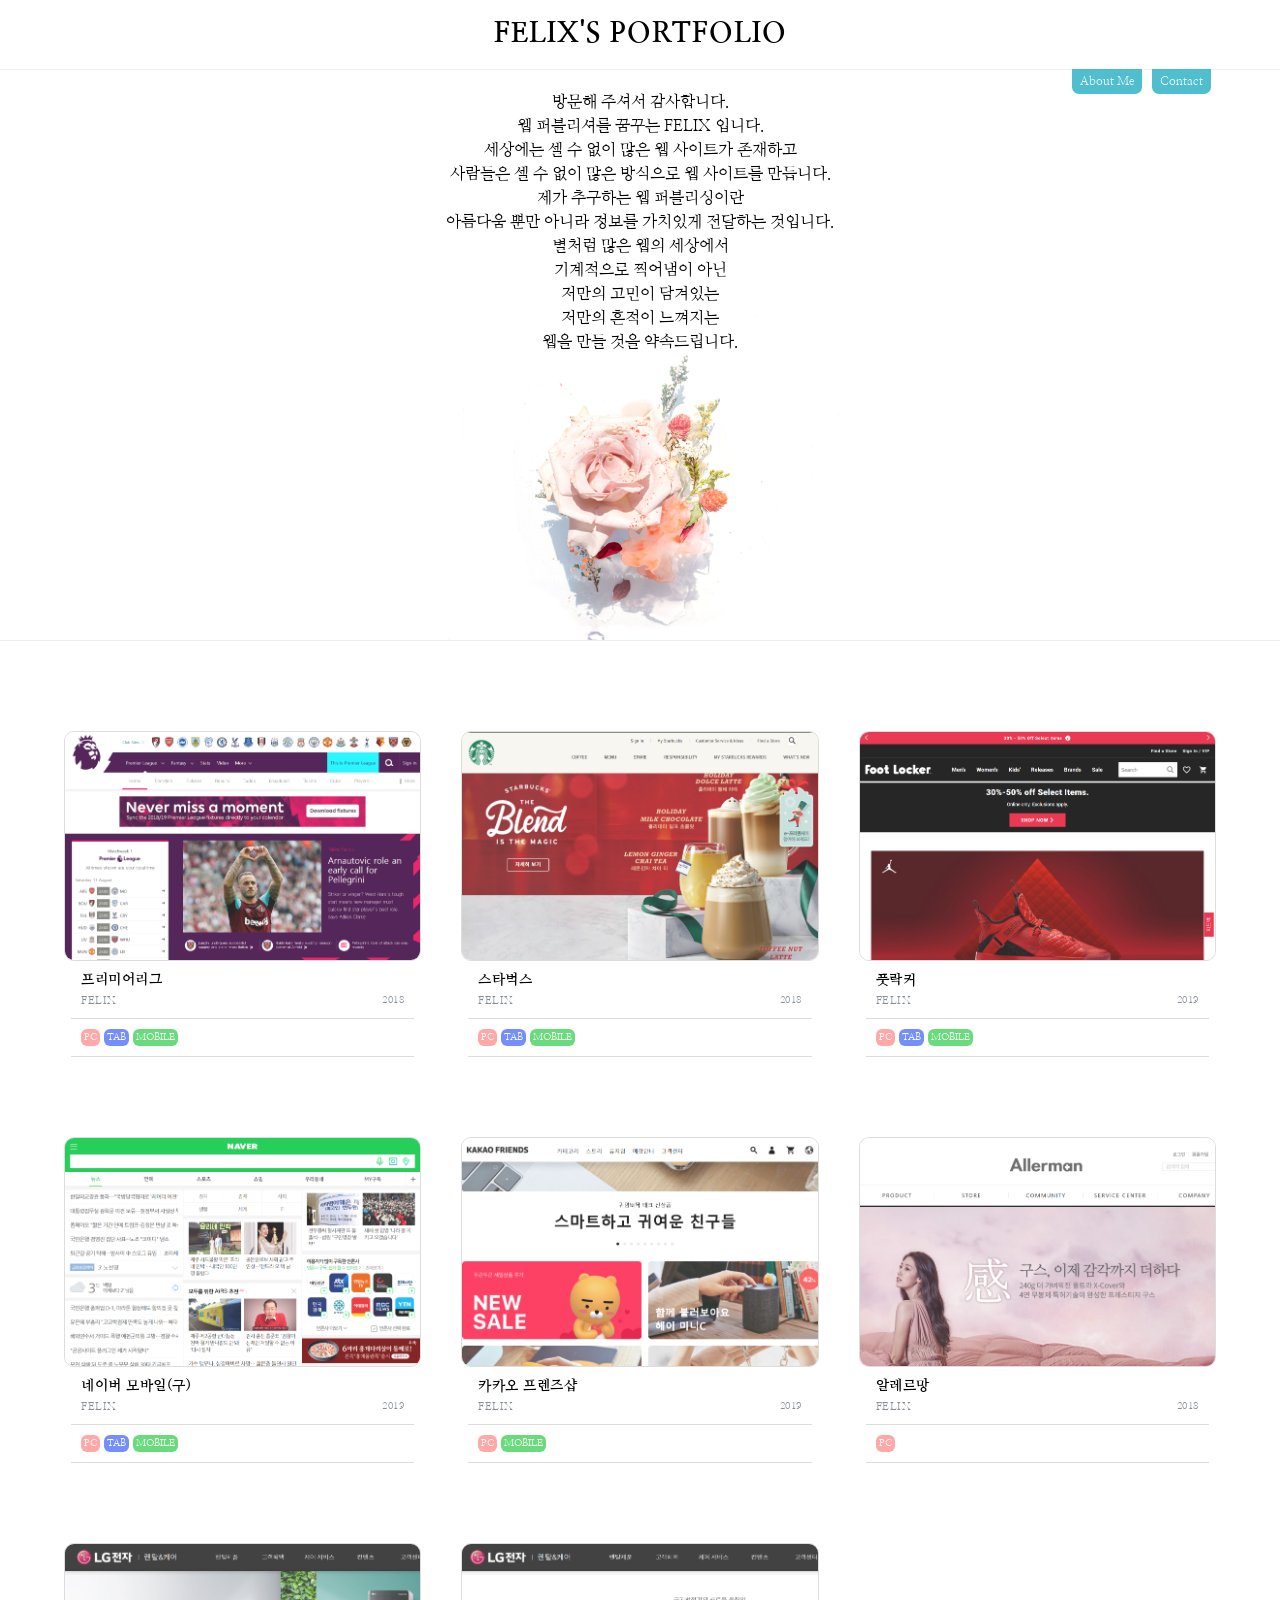
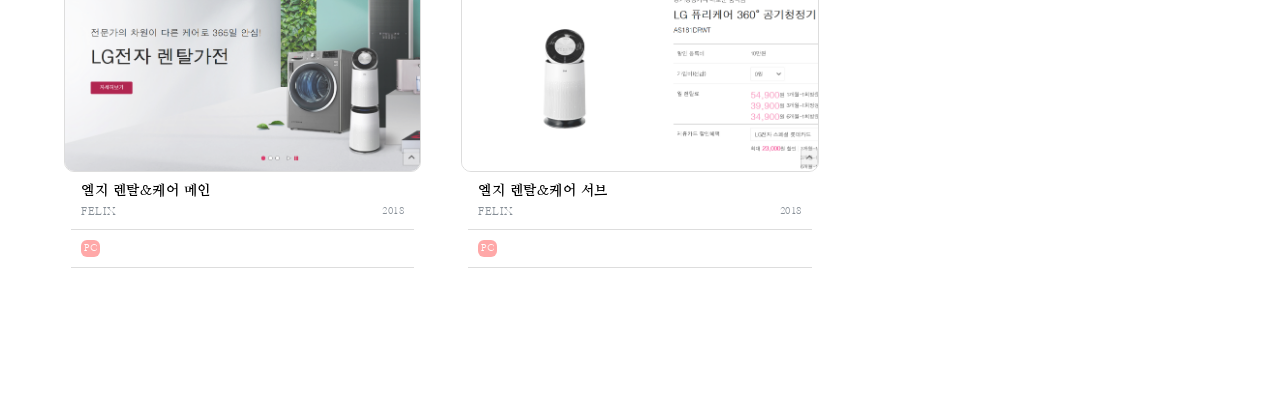
<file: index.html>
<!DOCTYPE html>
<html lang="ko">
<head>
<meta charset="utf-8">
<meta name="viewport" content="width=device-width, initial-scale=1.0">
<title>FELIX'S PORTFOLIO</title>
<link rel="stylesheet" media="all" href="main/css/main.css" />
<link href="https://fonts.googleapis.com/css?family=Nanum+Myeongjo:400,700,800" rel="stylesheet">
<link href="https://fonts.googleapis.com/css?family=Lato:400,700,900" rel="stylesheet">
<link rel="stylesheet" href="https://use.fontawesome.com/releases/v5.8.1/css/all.css" integrity="sha384-50oBUHEmvpQ+1lW4y57PTFmhCaXp0ML5d60M1M7uH2+nqUivzIebhndOJK28anvf" crossorigin="anonymous">
</head>
<body>

<div class="wrap">
	
<header>
	<div class="inner">
		<h1>FELIX'S PORTFOLIO</h1>
		<div class="info">
			<div class="about">
				<a href="">About Me</a>
				<div class="box_txt">
					<em>이름</em>
					<strong>이호형</strong>
					<em>생년월일</em>
					<strong>1991년04월30일<br/>(29세)</strong>
					<em>거주지</em>
					<strong>서울특별시 마포구</strong>
					<em>학력</em>
					<strong>한국항공대학교 졸업</strong>
				</div>
			</div>
			<div class="contact">
				<a href="">Contact</a>
				<div class="box_txt">
					<em>전화번호</em>
					<strong>010-9965-5094</strong>
					<em>이메일</em>
					<strong>felixh30@naver.com</strong>
				</div>
			</div>
		</div>
	</div>
</header>

<main>
	<div class="message">
		<div class="inner">
			<p>
				방문해 주셔서 감사합니다.<br/>
				웹 퍼블리셔를 꿈꾸는 FELIX 입니다.<br/>
				세상에는 셀 수 없이 많은 웹 사이트가 존재하고<br/>
				사람들은 셀 수 없이 많은 방식으로 웹 사이트를 만듭니다.<br/>
				제가 추구하는 웹 퍼블리싱이란<br/>
				아름다움 뿐만 아니라 정보를 가치있게 전달하는 것입니다.<br/>
				별처럼 많은 웹의 세상에서<br/>
				기계적으로 찍어냄이 아닌<br/>
				저만의 고민이 담겨있는<br/>
				저만의 흔적이 느껴지는<br/>
				웹을 만들 것을 약속드립니다.<br/>
			</p>
		</div>
	</div>
	<div class="work">
		<div class="inner">
			<ul>
				<li>
					<a href="EPL/epl.html">
						<img src="main/images/ss_epl.png" alt="" />
						<span class="dim"><i class="fas fa-external-link-alt"></i></span>
					</a>
					<div class="box_txt">
						<strong>프리미어리그</strong>
						<em>FELIX</em>
						<span>2018</span>
					</div>
					<div class="box_tag">
						<i class="ico_pc">PC</i>
						<i class="ico_tab">TAB</i>
						<i class="ico_mobile">MOBILE</i>
					</div>
				</li>
				<li>
					<a href="STARBUCKS/starbucks.html">
						<img src="main/images/ss_starbucks.png" alt="" />
						<span class="dim"><i class="fas fa-external-link-alt"></i></span>
					</a>
					<div class="box_txt">
						<strong>스타벅스</strong>
						<em>FELIX</em>
						<span>2018</span>
					</div>
					<div class="box_tag">
						<i class="ico_pc">PC</i>
						<i class="ico_tab">TAB</i>
						<i class="ico_mobile">MOBILE</i>
					</div>
				</li>
				<li>
					<a href="FOOTLOCKER/footlocker.html">
						<img src="main/images/ss_footlocker.png" alt="" />
						<span class="dim"><i class="fas fa-external-link-alt"></i></span>
					</a>
					<div class="box_txt">
						<strong>풋락커</strong>
						<em>FELIX</em>
						<span>2019</span>
					</div>
					<div class="box_tag">
						<i class="ico_pc">PC</i>
						<i class="ico_tab">TAB</i>
						<i class="ico_mobile">MOBILE</i>
					</div>
				</li>
				<li>
					<a href="NAVERMOBILE/navermobile.html">
						<img src="main/images/ss_navermobile.png" alt="" />
						<span class="dim"><i class="fas fa-external-link-alt"></i></span>
					</a>
					<div class="box_txt">
						<strong>네이버 모바일(구)</strong>
						<em>FELIX</em>
						<span>2019</span>
					</div>
					<div class="box_tag">
						<i class="ico_pc">PC</i>
						<i class="ico_tab">TAB</i>
						<i class="ico_mobile">MOBILE</i>
					</div>
				</li>
				<li>
					<a href="KAKAOFSHOP/kakaofshop.html">
						<img src="main/images/ss_kakaofshop.png" alt="" />
						<span class="dim"><i class="fas fa-external-link-alt"></i></span>
					</a>
					<div class="box_txt">
						<strong>카카오 프렌즈샵</strong>
						<em>FELIX</em>
						<span>2019</span>
					</div>
					<div class="box_tag">
						<i class="ico_pc">PC</i>
						<i class="ico_mobile">MOBILE</i>
					</div>
				</li>
				<li>
					<a href="ALLERMAN/allerman.html">
						<img src="main/images/ss_allerman.png" alt="" />
						<span class="dim"><i class="fas fa-external-link-alt"></i></span>
					</a>
					<div class="box_txt">
						<strong>알레르망</strong>
						<em>FELIX</em>
						<span>2018</span>
					</div>
					<div class="box_tag">
						<i class="ico_pc">PC</i>
					</div>
				</li>
				<li>
					<a href="LGRENTAL/lgrnc.html">
						<img src="main/images/ss_lgemain.png" alt="" />
						<span class="dim"><i class="fas fa-external-link-alt"></i></span>
					</a>
					<div class="box_txt">
						<strong>엘지 렌탈&케어 메인</strong>
						<em>FELIX</em>
						<span>2018</span>
					</div>
					<div class="box_tag">
						<i class="ico_pc">PC</i>
					</div>
				</li>
				<li>
					<a href="LGRENTAL/lgrnc_sub.html">
						<img src="main/images/ss_lgesub.png" alt="" />
						<span class="dim"><i class="fas fa-external-link-alt"></i></span>
					</a>
					<div class="box_txt">
						<strong>엘지 렌탈&케어 서브</strong>
						<em>FELIX</em>
						<span>2018</span>
					</div>
					<div class="box_tag">
						<i class="ico_pc">PC</i>
					</div>
				</li>
			</ul>
		</div>
	</div>
</main>

</div>

<script type="text/javascript">

initialSet();
function initialSet() {

	let infoBox = document.querySelector('header .info');
	let infos = document.querySelectorAll('header .info > div');

	infoBox.addEventListener('click', showInfo);

	function showInfo(e) {
		e.preventDefault();
		if (e.target.nodeName !== 'A') return;
		let tar = e.target.parentNode;
		if (tar.classList.contains('active')) {
			tar.classList.remove('active');
			tar.parentNode.classList.remove('on');
			return;
		}
		for(let i=0; i<infos.length; i++) {
			infos[i].classList.remove('active');
		}
		tar.classList.add('active');
		tar.parentNode.classList.add('on');
	}
}


</script>

</body>
</html>
</file>
<file: main/css/main.css>
@charset "utf-8";
@import url('reset.css');

.wrap { min-width: 350px; }

/*----- 헤더 -----*/
header {
	text-align: center; border-bottom: 1px solid #eee; background-color: rgba(255, 255, 255, .7); 
	position: fixed; left: 0; right: 0; top: 0;
	box-sizing: border-box;
	z-index: 100;
}
header > .inner { 
	max-width: 1600px; margin: 0 auto;
	position: relative;
}
header h1 { 
	font-size: 28px; font-weight: 800; letter-spacing: 1px; display: inline-block; line-height: 69px; 
	padding: 0 10px;
	color: #000;
	cursor: default;
}

header .info { 
	font-size: 0; 
	position: absolute; top: 100%; right: 5%;
}
header .info > div {
	display: inline-block;
}
header .info a { 
	display: inline-block; background-color: #15aabf; color: #fff; 
	padding: 5px 8px; 
	font-size: 12px;
	margin: 0 5px;
	opacity: 0.75;
	transition: opacity .3s ease;
/*	border-top-left-radius: 5px;
	border-top-right-radius: 5px;*/
	border-bottom-left-radius: 7px;
	border-bottom-right-radius: 7px;
}
header .info .active a { 
	opacity: 1; 
}
header .info.on a {
	border-top-left-radius: 0;
	border-top-right-radius: 0;
	border-bottom-left-radius: 0;
	border-bottom-right-radius: 0;
}
header .info a:hover { opacity: 1; }
header .info a.me {}
header .info a.contact {}

header .info .box_txt {
	font-size: 1rem;
	position: absolute; top: 100%; right: 5px; left: 5px;
	background-color: #15aabf; color: #fff;
	opacity: 0.75;
	text-align: center;
	padding: 20px 10px 10px;
	opacity: 1;
	visibility: hidden;
	border-bottom-left-radius: 5px;
	border-bottom-right-radius: 5px;
	cursor: default;
}
header .info .active .box_txt {
	visibility: visible;
}
header .info .box_txt em {
	display: block;
	color: #dee2e6;
}
header .info .box_txt strong {
	display: block;
	font-size: 12px; font-weight: 400;
	margin-bottom: 10px;
	margin-top: 3px;
}


/*----- 메인 -----*/

/* 메세지 */
main { 
	padding-top: 70px; 
}
main .message { 
	padding-top: 20px; border-bottom: 1px solid #eee; 
}
main .message > .inner {
	max-width: 1600px; margin: 0 auto;
}
main .message p { 
	text-align: center; 
	font-size: 16px; line-height: 24px;
	height: 550px;
	cursor: default;
	background: url('../images/evie-shaffer-803064-unsplash.jpg') no-repeat;
	background-size: 400px auto;
	background-position: center bottom;
}

/* 작업물 */
main .work { 
	padding: 50px 0 100px; 

}
main .work > .inner { 
	width: 90%; margin: 0 auto; 
	max-width: 1600px;
}
main .work ul { margin: 0 -20px; font-size: 0; }
main .work ul li { 
	width: 25%; box-sizing: border-box; padding: 40px 20px; 
	display: inline-block; vertical-align: top; font-size: 1rem; 
	letter-spacing: .5px;
}
main .work ul li a {
	display: block;
	position: relative;
	overflow: hidden;
	border: 1px solid #ddd;
	border-radius: 10px;
}
main .work ul li a:before {
	content: '';
	display: block;
	padding-top: 64.118239%;
}
main .work ul li a span.dim {
	position: absolute; top: 0; left: 0; bottom: 0; right: 0;
	background-color: rgba(0, 0, 0, 0);
	transition: background-color .4s ease;
}
main .work ul li a span.dim i {
	display: inline-block;
	font-size: 40px; color: #fff; line-height: 40px;
	position: absolute; top: 20px; right: 20px;
	opacity: 0;
	transition: opacity .4s ease;
}
main .work ul li a:hover span.dim i {
	opacity: 0.8;
}
main .work ul li a:hover span.dim {
	background-color: rgba(0, 0, 0, .5);
}
main .work ul li a img {
	position: absolute; top: 0; left: 0;
	transform: scale(1);
	transition: transform .3s ease;
	opacity: 0.85;
}
main .work ul li a:hover img { transform: scale(1.05); }
main .work ul li .box_txt {
	padding: 10px 10px 10px 10px;
	border-bottom: 1px solid #ddd;
	width: 96%; margin: 0 auto;
	box-sizing: border-box;
	cursor: default;
}
main .work ul li .box_txt strong {
	display: block;
	font-size: 14px; font-weight: 700;
	margin-bottom: 5px;
}
main .work ul li .box_txt em {
	font-size: 11px; color: #868e96;
}
main .work ul li .box_txt span { float: right; color: #868e96; }
main .work ul li .box_tag {
	font-size: 0; color: #fff;
	padding: 10px;
	border-bottom: 1px solid #ddd;
	letter-spacing: normal;
	width: 96%; margin: 0 auto;
	box-sizing: border-box;
	cursor: default;
}
main .work ul li .box_tag i {
	font-size: 1rem; display: inline-block;
	padding: 2px 3px;
	border-radius: 6px;
}
main .work ul li .box_tag i + i { margin-left: 4px; }
main .work ul li .box_tag i.ico_pc {
	background-color: #ffa8a8;
}
main .work ul li .box_tag i.ico_tab {
	background-color: #748ffc;
}
main .work ul li .box_tag i.ico_mobile {
	background-color: #69db7c;
}





@media screen and (min-width: 1450px) { 
	header .info { right: 10%; }
 }
@media screen and (max-width: 1450px) {
	main .work ul li { width: 33.333333%; }
}
@media screen and (max-width: 1000px) {
	main .work ul li { width: 50%; }
}
@media screen and (max-width: 600px) {
	main .work ul { margin: 0; }
	main .work ul li { width: 100%; padding: 40px 0; }
}
@media screen and (max-width: 500px) {
	header .info { right: 1% }
	main .message { padding-top: 40px; }
	main .message p { font-size: 13px; line-height: 22px; height: 520px; }
}
</file>
